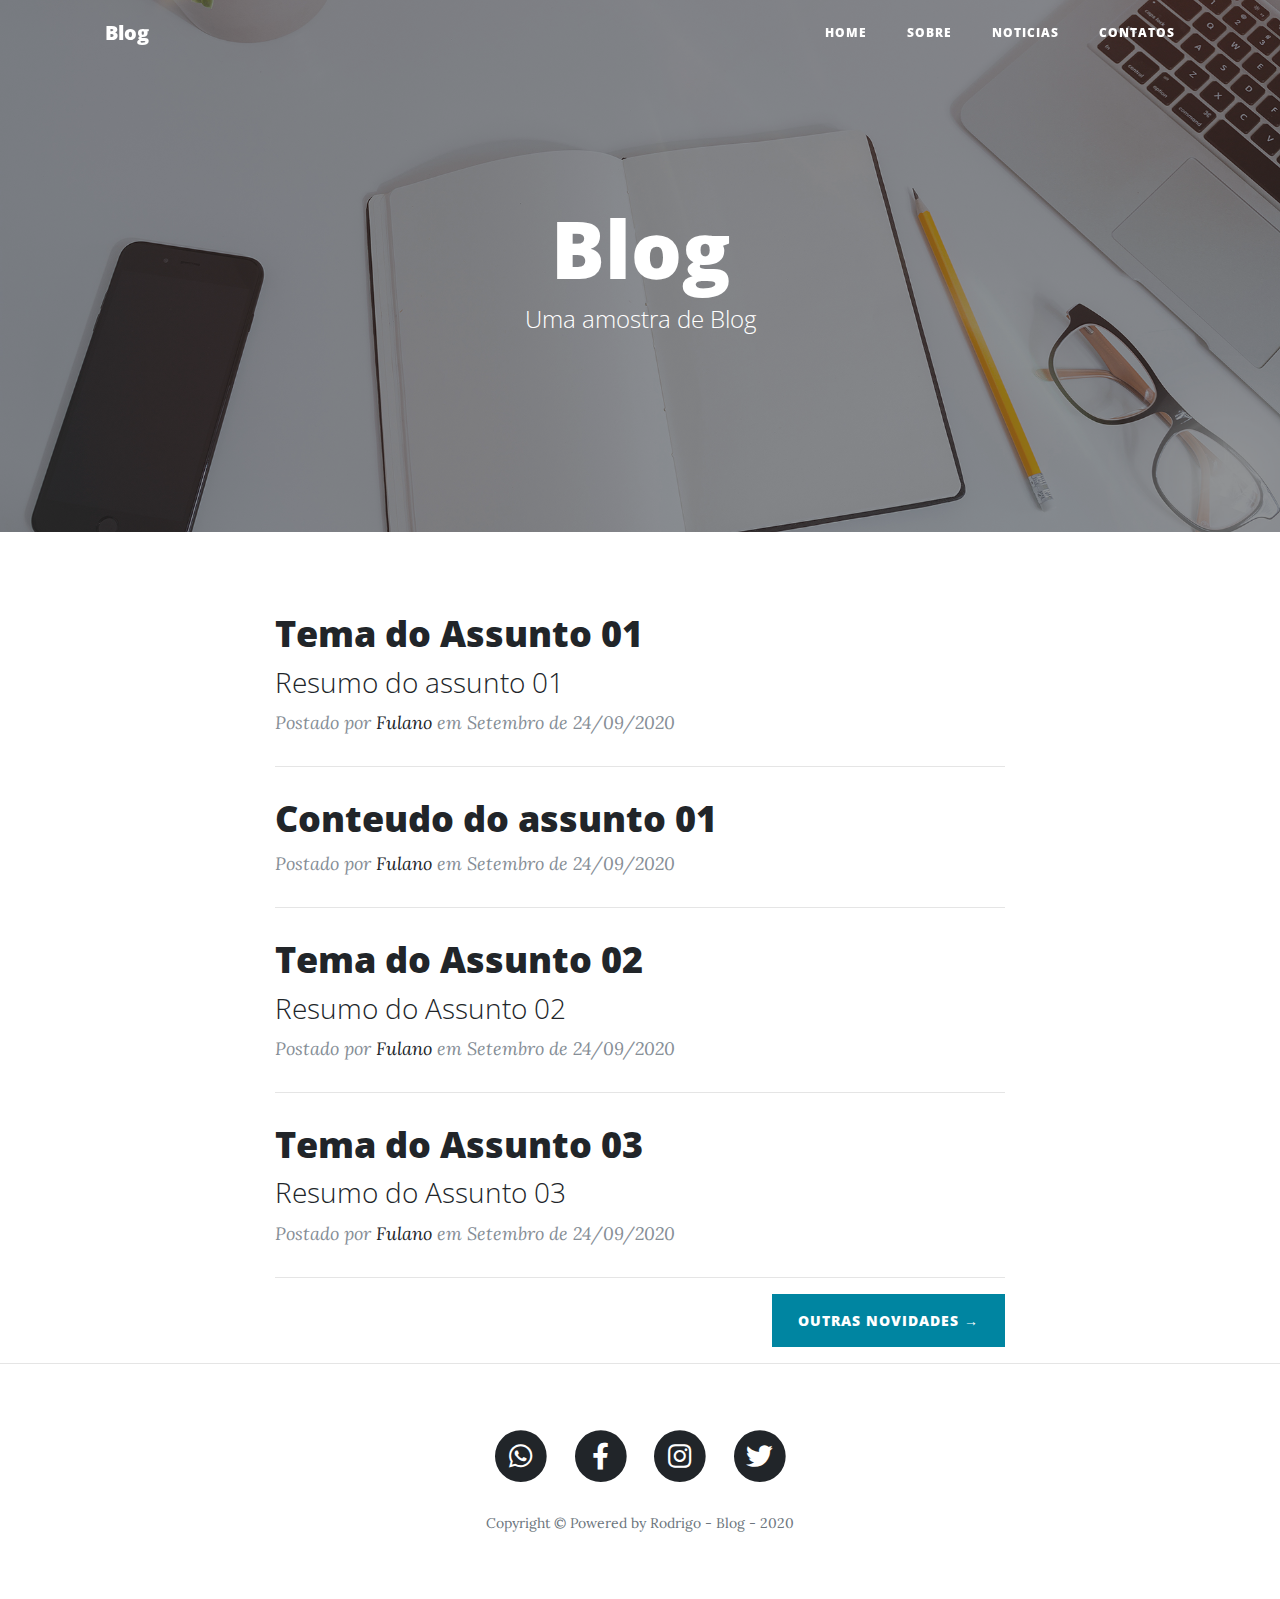
<file: blog/index.html>
<!DOCTYPE html>
<html lang="en">

<head>

  <meta charset="utf-8">
  <meta name="viewport" content="width=device-width, initial-scale=1, shrink-to-fit=no">
  <meta name="description" content="">
  <meta name="author" content="">

  <title>Blog</title>

  <!-- Bootstrap core CSS -->
  <link href="vendor/bootstrap/css/bootstrap.min.css" rel="stylesheet">

  <!-- Custom fonts for this template -->
  <link href="vendor/fontawesome-free/css/all.min.css" rel="stylesheet" type="text/css">
  <link href='https://fonts.googleapis.com/css?family=Lora:400,700,400italic,700italic' rel='stylesheet' type='text/css'>
  <link href='https://fonts.googleapis.com/css?family=Open+Sans:300italic,400italic,600italic,700italic,800italic,400,300,600,700,800' rel='stylesheet' type='text/css'>

  <!-- Custom styles for this template -->
  <link href="css/clean-blog.min.css" rel="stylesheet">

</head>

<body>

  <!-- Navigation -->
  <nav class="navbar navbar-expand-lg navbar-light fixed-top" id="mainNav">
    <div class="container">
      <a class="navbar-brand" href="index.html">Blog</a>
      <button class="navbar-toggler navbar-toggler-right" type="button" data-toggle="collapse" data-target="#navbarResponsive" aria-controls="navbarResponsive" aria-expanded="false" aria-label="Toggle navigation">
        Menu
        <i class="fas fa-bars"></i>
      </button>
      <div class="collapse navbar-collapse" id="navbarResponsive">
        <ul class="navbar-nav ml-auto">
          <li class="nav-item">
            <a class="nav-link" href="index.html">Home</a>
          </li>
          <li class="nav-item">
            <a class="nav-link" href="about.html">Sobre</a>
          </li>
          <li class="nav-item">
            <a class="nav-link" href="post.html">Noticias</a>
          </li>
          <li class="nav-item">
            <a class="nav-link" href="contact.html">Contatos</a>
          </li>
        </ul>
      </div>
    </div>
  </nav>

  <!-- Page Header -->
  <header class="masthead" style="background-image: url('img/home-bg.jpg')">
    <div class="overlay"></div>
    <div class="container">
      <div class="row">
        <div class="col-lg-8 col-md-10 mx-auto">
          <div class="site-heading">
            <h1>Blog</h1>
            <span class="subheading">Uma amostra de Blog</span>
          </div>
        </div>
      </div>
    </div>
  </header>

  <!-- Main Content -->
  <div class="container">
    <div class="row">
      <div class="col-lg-8 col-md-10 mx-auto">
        <div class="post-preview">
          <a href="post.html">
            <h2 class="post-title">
            Tema do Assunto 01
            </h2>
            <h3 class="post-subtitle">
              Resumo do assunto 01
            </h3>
          </a>
          <p class="post-meta">Postado por
            <a href="#">Fulano</a>
            em Setembro de 24/09/2020</p>
        </div>
        <hr>
        <div class="post-preview">
          <a href="post.html">
            <h2 class="post-title">
              Conteudo do assunto 01
            </h2>
          </a>
          <p class="post-meta">Postado por
            <a href="#">Fulano</a>
            em Setembro de 24/09/2020</p>
        </div>
        <hr>
        <div class="post-preview">
          <a href="post.html">
            <h2 class="post-title">
              Tema do Assunto 02
            </h2>
            <h3 class="post-subtitle">
              Resumo do Assunto 02
            </h3>
          </a>
          <p class="post-meta">Postado por
            <a href="#">Fulano</a>
            em Setembro de 24/09/2020</p>
        </div>
        <hr>
        <div class="post-preview">
          <a href="post.html">
            <h2 class="post-title">
            Tema do Assunto 03
            </h2>
            <h3 class="post-subtitle">
              Resumo do Assunto 03
            </h3>
          </a>
          <p class="post-meta">Postado por
            <a href="#">Fulano</a>
            em Setembro de 24/09/2020</p>
        </div>
        <hr>
        <!-- Pager -->
        <div class="clearfix">
          <a class="btn btn-primary float-right" href="#">Outras Novidades &rarr;</a>
        </div>
      </div>
    </div>
  </div>

  <hr>

  <!-- Footer -->
  <footer>
    <div class="container">
      <div class="row">
        <div class="col-lg-8 col-md-10 mx-auto">
          <ul class="list-inline text-center">
            <li class="list-inline-item">
              <a href="#">
                <span class="fa-stack fa-lg">
                  <i class="fas fa-circle fa-stack-2x"></i>
                  <i class="fab fa-whatsapp fa-stack-1x fa-inverse"></i>
                </span>
              </a>
            </li>
            <li class="list-inline-item">
              <a href="#">
                <span class="fa-stack fa-lg">
                  <i class="fas fa-circle fa-stack-2x"></i>
                  <i class="fab fa-facebook-f fa-stack-1x fa-inverse"></i>
                </span>
              </a>
            </li>
            <li class="list-inline-item">
              <a href="#">
                <span class="fa-stack fa-lg">
                  <i class="fas fa-circle fa-stack-2x"></i>
                  <i class="fab fa-instagram fa-stack-1x fa-inverse"></i>
                </span>
              </a>
            </li>
              <li class="list-inline-item">
              <a href="#">
                <span class="fa-stack fa-lg">
                  <i class="fas fa-circle fa-stack-2x"></i>
                  <i class="fab fa-twitter fa-stack-1x fa-inverse"></i>
                </span>
              </a>
            </li>
          </ul>
          <p class="copyright text-muted">Copyright &copy; Powered by Rodrigo - Blog - 2020</p>
        </div>
      </div>
    </div>
  </footer>

  <!-- Bootstrap core JavaScript -->
  <script src="vendor/jquery/jquery.min.js"></script>
  <script src="vendor/bootstrap/js/bootstrap.bundle.min.js"></script>

  <!-- Custom scripts for this template -->
  <script src="js/clean-blog.min.js"></script>

</body>

</html>
</file>
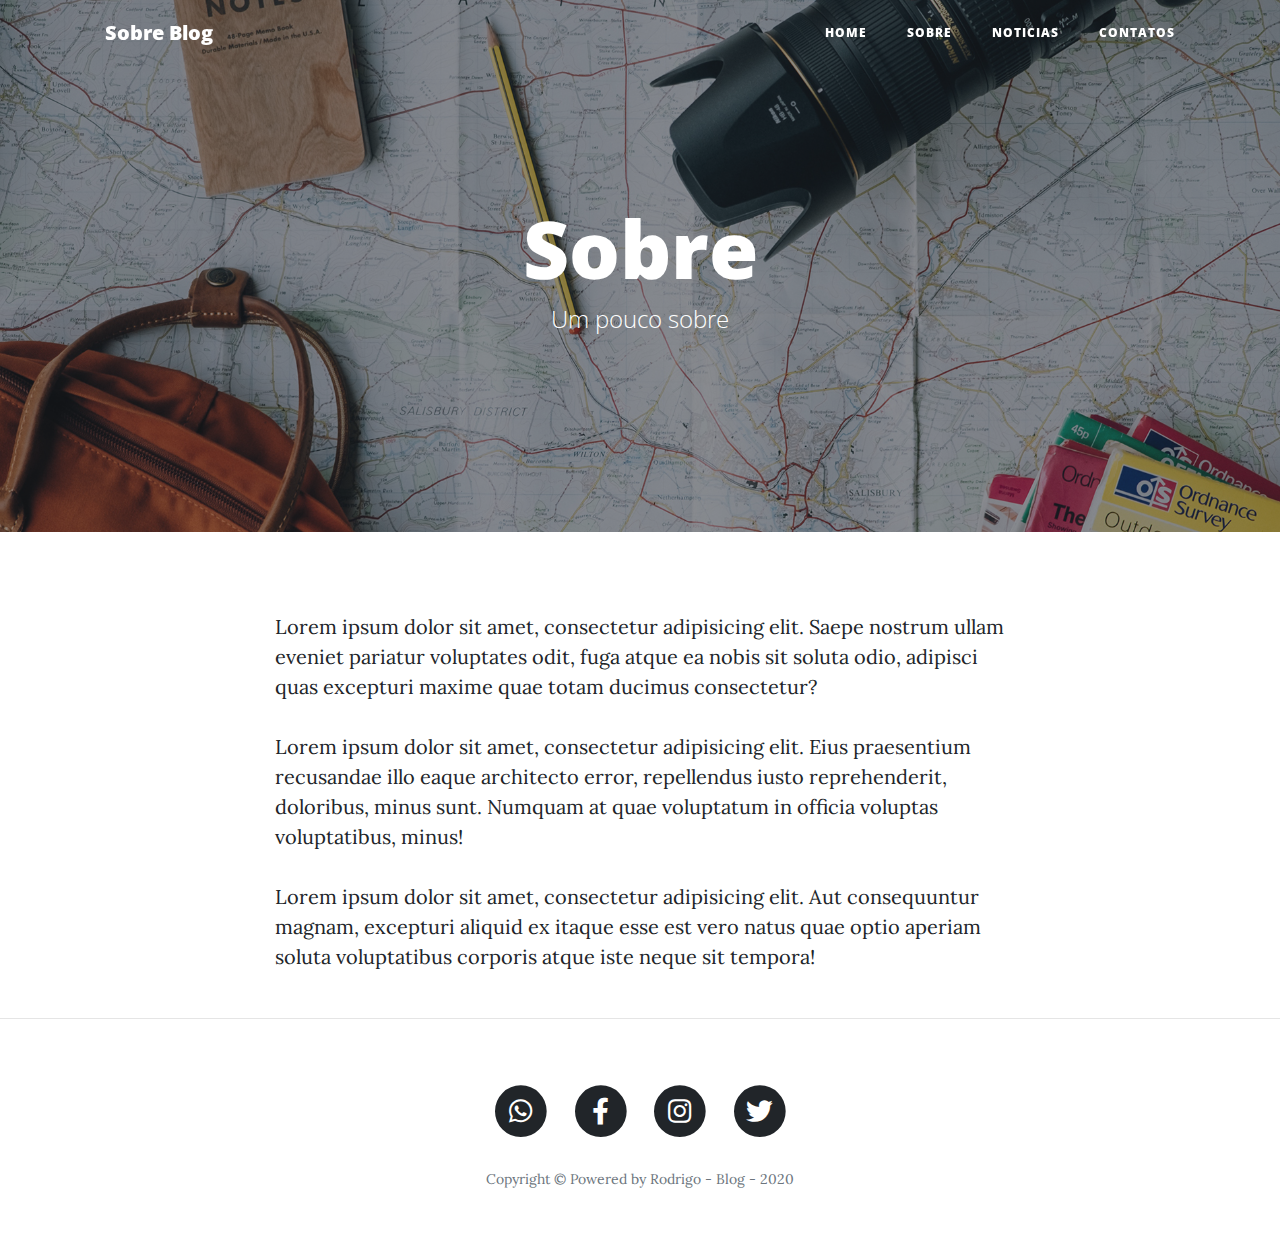
<file: blog/about.html>
<!DOCTYPE html>
<html lang="en">

<head>

  <meta charset="utf-8">
  <meta name="viewport" content="width=device-width, initial-scale=1, shrink-to-fit=no">
  <meta name="description" content="">
  <meta name="author" content="">

  <title>Blog - sobre</title>

  <!-- Bootstrap core CSS -->
  <link href="vendor/bootstrap/css/bootstrap.min.css" rel="stylesheet">

  <!-- Custom fonts for this template -->
  <link href="vendor/fontawesome-free/css/all.min.css" rel="stylesheet" type="text/css">
  <link href='https://fonts.googleapis.com/css?family=Lora:400,700,400italic,700italic' rel='stylesheet' type='text/css'>
  <link href='https://fonts.googleapis.com/css?family=Open+Sans:300italic,400italic,600italic,700italic,800italic,400,300,600,700,800' rel='stylesheet' type='text/css'>

  <!-- Custom styles for this template -->
  <link href="css/clean-blog.min.css" rel="stylesheet">

</head>

<body>

  <!-- Navigation -->
  <nav class="navbar navbar-expand-lg navbar-light fixed-top" id="mainNav">
    <div class="container">
      <a class="navbar-brand" href="index.html">Sobre Blog</a>
      <button class="navbar-toggler navbar-toggler-right" type="button" data-toggle="collapse" data-target="#navbarResponsive" aria-controls="navbarResponsive" aria-expanded="false" aria-label="Toggle navigation">
        Menu
        <i class="fas fa-bars"></i>
      </button>
      <div class="collapse navbar-collapse" id="navbarResponsive">
        <ul class="navbar-nav ml-auto">
          <li class="nav-item">
            <a class="nav-link" href="index.html">Home</a>
          </li>
          <li class="nav-item">
            <a class="nav-link" href="about.html">Sobre</a>
          </li>
          <li class="nav-item">
            <a class="nav-link" href="post.html">Noticias</a>
          </li>
          <li class="nav-item">
            <a class="nav-link" href="contact.html">Contatos</a>
          </li>
        </ul>
      </div>
    </div>
  </nav>

  <!-- Page Header -->
  <header class="masthead" style="background-image: url('img/about-bg.jpg')">
    <div class="overlay"></div>
    <div class="container">
      <div class="row">
        <div class="col-lg-8 col-md-10 mx-auto">
          <div class="page-heading">
            <h1>Sobre</h1>
            <span class="subheading">Um pouco sobre</span>
          </div>
        </div>
      </div>
    </div>
  </header>

  <!-- Main Content -->
  <div class="container">
    <div class="row">
      <div class="col-lg-8 col-md-10 mx-auto">
        <p>Lorem ipsum dolor sit amet, consectetur adipisicing elit. Saepe nostrum ullam eveniet pariatur voluptates odit, fuga atque ea nobis sit soluta odio, adipisci quas excepturi maxime quae totam ducimus consectetur?</p>
        <p>Lorem ipsum dolor sit amet, consectetur adipisicing elit. Eius praesentium recusandae illo eaque architecto error, repellendus iusto reprehenderit, doloribus, minus sunt. Numquam at quae voluptatum in officia voluptas voluptatibus, minus!</p>
        <p>Lorem ipsum dolor sit amet, consectetur adipisicing elit. Aut consequuntur magnam, excepturi aliquid ex itaque esse est vero natus quae optio aperiam soluta voluptatibus corporis atque iste neque sit tempora!</p>
      </div>
    </div>
  </div>

  <hr>

  <!-- Footer -->
  <footer>
    <div class="container">
      <div class="row">
        <div class="col-lg-8 col-md-10 mx-auto">
          <ul class="list-inline text-center">
            <li class="list-inline-item">
              <a href="#">
                <span class="fa-stack fa-lg">
                  <i class="fas fa-circle fa-stack-2x"></i>
                  <i class="fab fa-whatsapp fa-stack-1x fa-inverse"></i>
                </span>
              </a>
            </li>
            <li class="list-inline-item">
              <a href="#">
                <span class="fa-stack fa-lg">
                  <i class="fas fa-circle fa-stack-2x"></i>
                  <i class="fab fa-facebook-f fa-stack-1x fa-inverse"></i>
                </span>
              </a>
            </li>
            <li class="list-inline-item">
              <a href="#">
                <span class="fa-stack fa-lg">
                  <i class="fas fa-circle fa-stack-2x"></i>
                  <i class="fab fa-instagram fa-stack-1x fa-inverse"></i>
                </span>
              </a>
            </li>
               <li class="list-inline-item">
              <a href="#">
                <span class="fa-stack fa-lg">
                  <i class="fas fa-circle fa-stack-2x"></i>
                  <i class="fab fa-twitter fa-stack-1x fa-inverse"></i>
                </span>
              </a>
            </li>
          </ul>
          <p class="copyright text-muted">Copyright &copy; Powered by Rodrigo - Blog - 2020</p>
        </div>
      </div>
    </div>
  </footer>

  <!-- Bootstrap core JavaScript -->
  <script src="vendor/jquery/jquery.min.js"></script>
  <script src="vendor/bootstrap/js/bootstrap.bundle.min.js"></script>

  <!-- Custom scripts for this template -->
  <script src="js/clean-blog.min.js"></script>

</body>

</html>
</file>
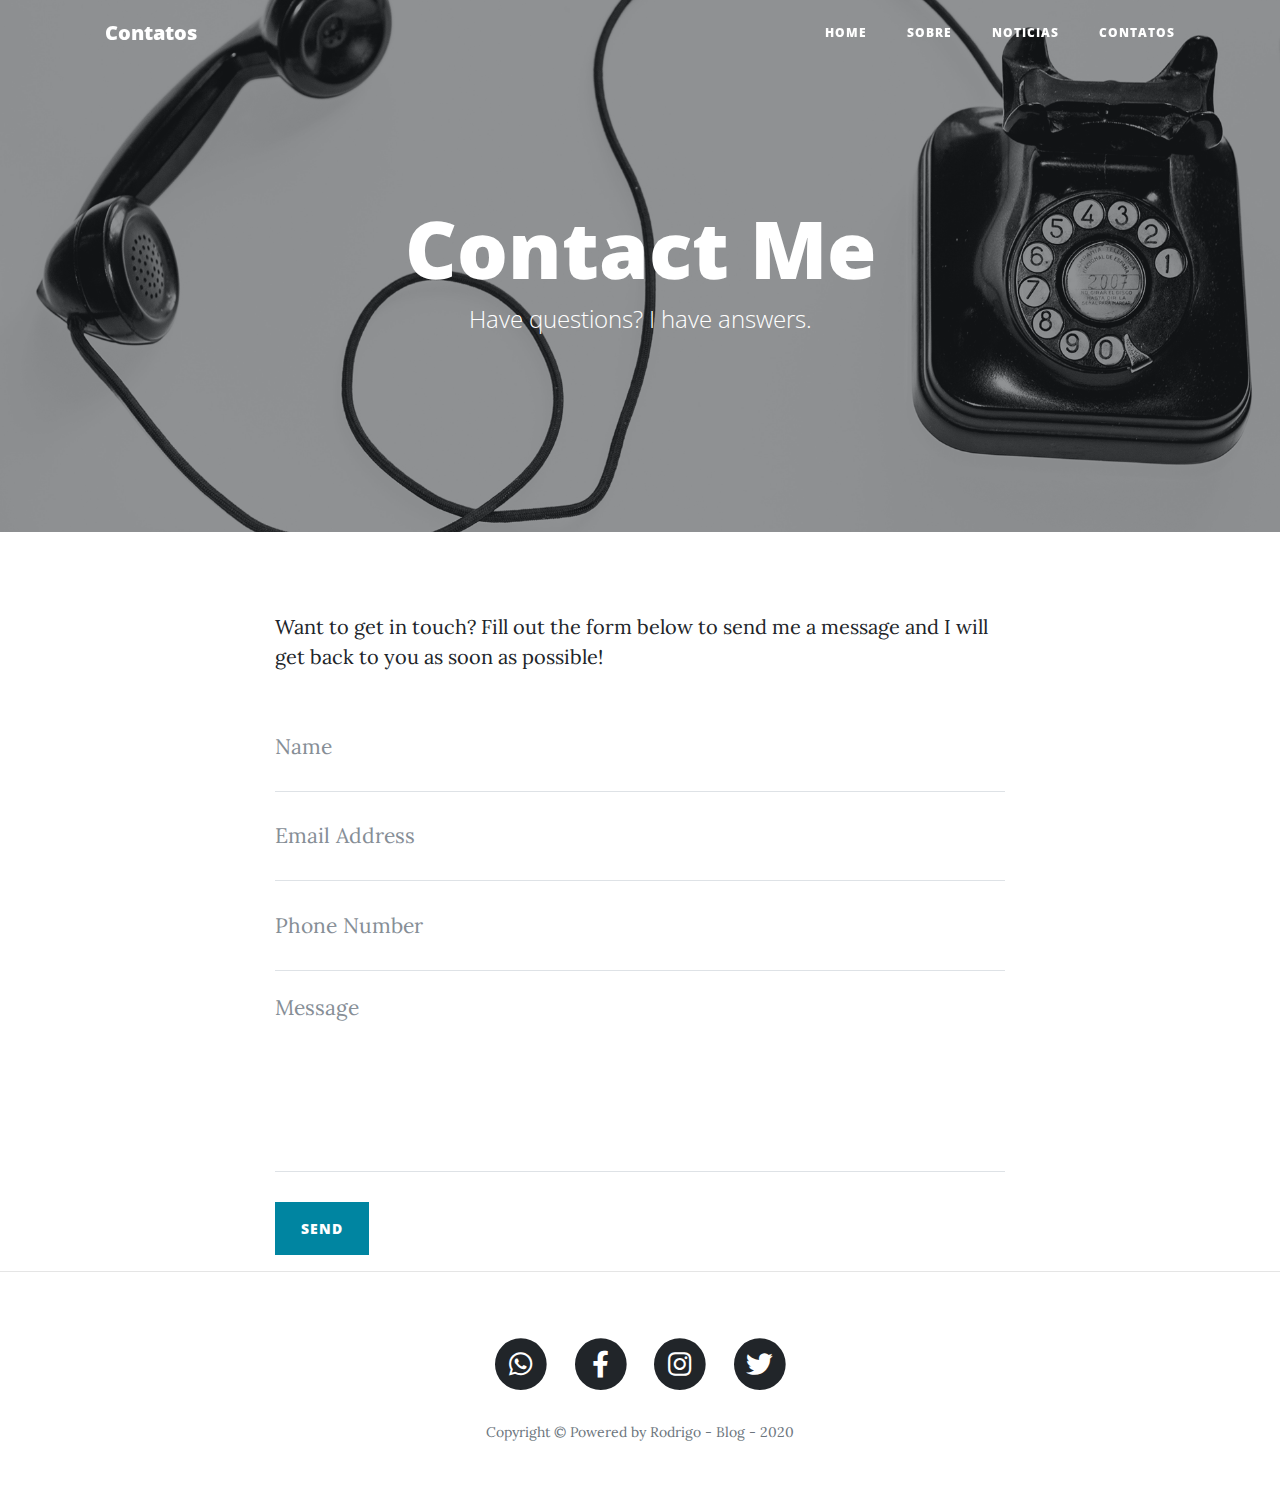
<file: blog/contact.html>
<!DOCTYPE html>
<html lang="en">

<head>

  <meta charset="utf-8">
  <meta name="viewport" content="width=device-width, initial-scale=1, shrink-to-fit=no">
  <meta name="description" content="">
  <meta name="author" content="">

  <title>Blog - Contatos</title>

  <!-- Bootstrap core CSS -->
  <link href="vendor/bootstrap/css/bootstrap.min.css" rel="stylesheet">

  <!-- Custom fonts for this template -->
  <link href="vendor/fontawesome-free/css/all.min.css" rel="stylesheet" type="text/css">
  <link href='https://fonts.googleapis.com/css?family=Lora:400,700,400italic,700italic' rel='stylesheet' type='text/css'>
  <link href='https://fonts.googleapis.com/css?family=Open+Sans:300italic,400italic,600italic,700italic,800italic,400,300,600,700,800' rel='stylesheet' type='text/css'>

  <!-- Custom styles for this template -->
  <link href="css/clean-blog.min.css" rel="stylesheet">

</head>

<body>

  <!-- Navigation -->
  <nav class="navbar navbar-expand-lg navbar-light fixed-top" id="mainNav">
    <div class="container">
      <a class="navbar-brand" href="index.html">Contatos</a>
      <button class="navbar-toggler navbar-toggler-right" type="button" data-toggle="collapse" data-target="#navbarResponsive" aria-controls="navbarResponsive" aria-expanded="false" aria-label="Toggle navigation">
        Menu
        <i class="fas fa-bars"></i>
      </button>
      <div class="collapse navbar-collapse" id="navbarResponsive">
        <ul class="navbar-nav ml-auto">
          <li class="nav-item">
            <a class="nav-link" href="index.html">Home</a>
          </li>
          <li class="nav-item">
            <a class="nav-link" href="about.html">Sobre</a>
          </li>
          <li class="nav-item">
            <a class="nav-link" href="post.html">Noticias</a>
          </li>
          <li class="nav-item">
            <a class="nav-link" href="contact.html">Contatos</a>
          </li>
        </ul>
      </div>
    </div>
  </nav>

  <!-- Page Header -->
  <header class="masthead" style="background-image: url('img/contact-bg.jpg')">
    <div class="overlay"></div>
    <div class="container">
      <div class="row">
        <div class="col-lg-8 col-md-10 mx-auto">
          <div class="page-heading">
            <h1>Contact Me</h1>
            <span class="subheading">Have questions? I have answers.</span>
          </div>
        </div>
      </div>
    </div>
  </header>

  <!-- Main Content -->
  <div class="container">
    <div class="row">
      <div class="col-lg-8 col-md-10 mx-auto">
        <p>Want to get in touch? Fill out the form below to send me a message and I will get back to you as soon as possible!</p>
        <!-- Contact Form - Enter your email address on line 19 of the mail/contact_me.php file to make this form work. -->
        <!-- WARNING: Some web hosts do not allow emails to be sent through forms to common mail hosts like Gmail or Yahoo. It's recommended that you use a private domain email address! -->
        <!-- To use the contact form, your site must be on a live web host with PHP! The form will not work locally! -->
        <form name="sentMessage" id="contactForm" novalidate>
          <div class="control-group">
            <div class="form-group floating-label-form-group controls">
              <label>Name</label>
              <input type="text" class="form-control" placeholder="Name" id="name" required data-validation-required-message="Please enter your name.">
              <p class="help-block text-danger"></p>
            </div>
          </div>
          <div class="control-group">
            <div class="form-group floating-label-form-group controls">
              <label>Email Address</label>
              <input type="email" class="form-control" placeholder="Email Address" id="email" required data-validation-required-message="Please enter your email address.">
              <p class="help-block text-danger"></p>
            </div>
          </div>
          <div class="control-group">
            <div class="form-group col-xs-12 floating-label-form-group controls">
              <label>Phone Number</label>
              <input type="tel" class="form-control" placeholder="Phone Number" id="phone" required data-validation-required-message="Please enter your phone number.">
              <p class="help-block text-danger"></p>
            </div>
          </div>
          <div class="control-group">
            <div class="form-group floating-label-form-group controls">
              <label>Message</label>
              <textarea rows="5" class="form-control" placeholder="Message" id="message" required data-validation-required-message="Please enter a message."></textarea>
              <p class="help-block text-danger"></p>
            </div>
          </div>
          <br>
          <div id="success"></div>
          <button type="submit" class="btn btn-primary" id="sendMessageButton">Send</button>
        </form>
      </div>
    </div>
  </div>

  <hr>

  <!-- Footer -->
  <footer>
    <div class="container">
      <div class="row">
        <div class="col-lg-8 col-md-10 mx-auto">
          <ul class="list-inline text-center">
            <li class="list-inline-item">
              <a href="#">
                <span class="fa-stack fa-lg">
                  <i class="fas fa-circle fa-stack-2x"></i>
                  <i class="fab fa-whatsapp fa-stack-1x fa-inverse"></i>
                </span>
              </a>
            </li>
            <li class="list-inline-item">
              <a href="#">
                <span class="fa-stack fa-lg">
                  <i class="fas fa-circle fa-stack-2x"></i>
                  <i class="fab fa-facebook-f fa-stack-1x fa-inverse"></i>
                </span>
              </a>
            </li>
            <li class="list-inline-item">
              <a href="#">
                <span class="fa-stack fa-lg">
                  <i class="fas fa-circle fa-stack-2x"></i>
                  <i class="fab fa-instagram fa-stack-1x fa-inverse"></i>
                </span>
              </a>
            </li>
               <li class="list-inline-item">
              <a href="#">
                <span class="fa-stack fa-lg">
                  <i class="fas fa-circle fa-stack-2x"></i>
                  <i class="fab fa-twitter fa-stack-1x fa-inverse"></i>
                </span>
              </a>
            </li>
          </ul>
          <p class="copyright text-muted">Copyright &copy; Powered by Rodrigo - Blog - 2020</p>
        </div>
      </div>
    </div>
  </footer>

  <!-- Bootstrap core JavaScript -->
  <script src="vendor/jquery/jquery.min.js"></script>
  <script src="vendor/bootstrap/js/bootstrap.bundle.min.js"></script>

  <!-- Contact Form JavaScript -->
  <script src="js/jqBootstrapValidation.js"></script>
  <script src="js/contact_me.js"></script>

  <!-- Custom scripts for this template -->
  <script src="js/clean-blog.min.js"></script>

</body>

</html>
</file>
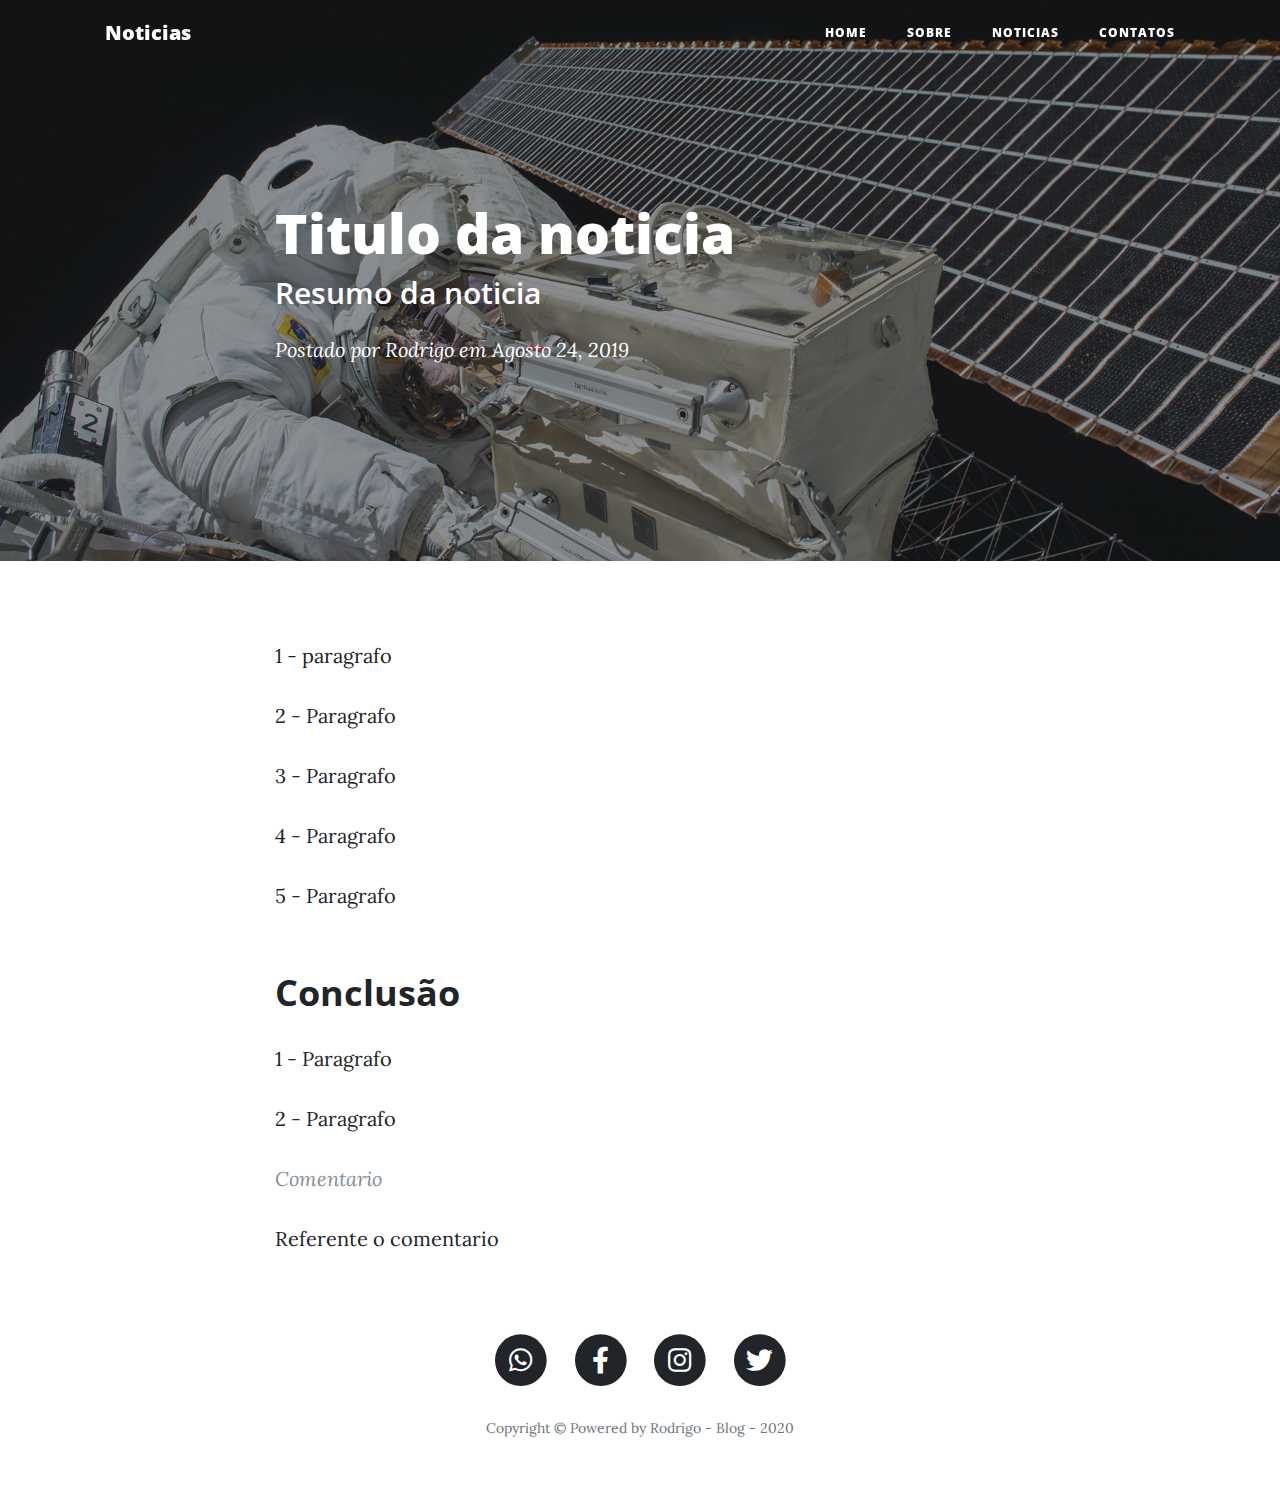
<file: blog/post.html>
<!DOCTYPE html>
<html lang="en">

<head>

  <meta charset="utf-8">
  <meta name="viewport" content="width=device-width, initial-scale=1, shrink-to-fit=no">
  <meta name="description" content="">
  <meta name="author" content="">

  <title>Blog - Noticias</title>

  <!-- Bootstrap core CSS -->
  <link href="vendor/bootstrap/css/bootstrap.min.css" rel="stylesheet">

  <!-- Custom fonts for this template -->
  <link href="vendor/fontawesome-free/css/all.min.css" rel="stylesheet" type="text/css">
  <link href='https://fonts.googleapis.com/css?family=Lora:400,700,400italic,700italic' rel='stylesheet' type='text/css'>
  <link href='https://fonts.googleapis.com/css?family=Open+Sans:300italic,400italic,600italic,700italic,800italic,400,300,600,700,800' rel='stylesheet' type='text/css'>

  <!-- Custom styles for this template -->
  <link href="css/clean-blog.min.css" rel="stylesheet">

</head>

<body>

  <!-- Navigation -->
  <nav class="navbar navbar-expand-lg navbar-light fixed-top" id="mainNav">
    <div class="container">
      <a class="navbar-brand" href="index.html">Noticias</a>
      <button class="navbar-toggler navbar-toggler-right" type="button" data-toggle="collapse" data-target="#navbarResponsive" aria-controls="navbarResponsive" aria-expanded="false" aria-label="Toggle navigation">
        Menu
        <i class="fas fa-bars"></i>
      </button>
      <div class="collapse navbar-collapse" id="navbarResponsive">
        <ul class="navbar-nav ml-auto">
          <li class="nav-item">
            <a class="nav-link" href="index.html">Home</a>
          </li>
          <li class="nav-item">
            <a class="nav-link" href="about.html">Sobre</a>
          </li>
          <li class="nav-item">
            <a class="nav-link" href="post.html">Noticias</a>
          </li>
          <li class="nav-item">
            <a class="nav-link" href="contact.html">Contatos</a>
          </li>
        </ul>
      </div>
    </div>
  </nav>

  <!-- Page Header -->
  <header class="masthead" style="background-image: url('img/post-bg.jpg')">
    <div class="overlay"></div>
    <div class="container">
      <div class="row">
        <div class="col-lg-8 col-md-10 mx-auto">
          <div class="post-heading">
            <h1>Titulo da noticia</h1>
            <h2 class="subheading">Resumo da noticia</h2>
            <span class="meta">Postado por
              <a href="#">Rodrigo</a>
              em Agosto 24, 2019</span>
          </div>
        </div>
      </div>
    </div>
  </header>

  <!-- Post Content -->
  <article>
    <div class="container">
      <div class="row">
        <div class="col-lg-8 col-md-10 mx-auto">
          <p>1 - paragrafo</p>

          <p>2 - Paragrafo
          <p>3 - Paragrafo</p>

          <p>4 - Paragrafo</p>

          <p>5 - Paragrafo</p>

          <h2 class="section-heading">Conclusão</h2>

          <p>1 - Paragrafo</p>

          <p>2 - Paragrafo</p>

          <blockquote class="blockquote">Comentario</blockquote>

          <p>Referente o comentario</p>

          <!--<h2 class="section-heading">Reaching for the Stars</h2>

          <p>As we got further and further away, it [the Earth] diminished in size. Finally it shrank to the size of a marble, the most beautiful you can imagine. That beautiful, warm, living object looked so fragile, so delicate, that if you touched it with a finger it would crumble and fall apart. Seeing this has to change a man.</p>

          <a href="#">
            <img class="img-fluid" src="img/post-sample-image.jpg" alt="">
          </a>
          <span class="caption text-muted">To go places and do things that have never been done before – that’s what living is all about.</span>

          <p>Space, the final frontier. These are the voyages of the Starship Enterprise. Its five-year mission: to explore strange new worlds, to seek out new life and new civilizations, to boldly go where no man has gone before.</p>

          <p>As I stand out here in the wonders of the unknown at Hadley, I sort of realize there’s a fundamental truth to our nature, Man must explore, and this is exploration at its greatest.</p>

          <p>Placeholder text by
            <a href="http://spaceipsum.com/">Space Ipsum</a>. Photographs by
            <a href="https://www.flickr.com/photos/nasacommons/">NASA on The Commons</a>.</p>
        </div>
      </div>
    </div>
  </article>

  <hr>

  Footer -->
  <footer>
    <div class="container">
      <div class="row">
        <div class="col-lg-8 col-md-10 mx-auto">
          <ul class="list-inline text-center">
            <li class="list-inline-item">
              <a href="#">
                <span class="fa-stack fa-lg">
                  <i class="fas fa-circle fa-stack-2x"></i>
                  <i class="fab fa-whatsapp fa-stack-1x fa-inverse"></i>
                </span>
              </a>
            </li>
            <li class="list-inline-item">
              <a href="#">
                <span class="fa-stack fa-lg">
                  <i class="fas fa-circle fa-stack-2x"></i>
                  <i class="fab fa-facebook-f fa-stack-1x fa-inverse"></i>
                </span>
              </a>
            </li>
            <li class="list-inline-item">
              <a href="#">
                <span class="fa-stack fa-lg">
                  <i class="fas fa-circle fa-stack-2x"></i>
                  <i class="fab fa-instagram fa-stack-1x fa-inverse"></i>
                </span>
              </a>
            </li>
               <li class="list-inline-item">
              <a href="#">
                <span class="fa-stack fa-lg">
                  <i class="fas fa-circle fa-stack-2x"></i>
                  <i class="fab fa-twitter fa-stack-1x fa-inverse"></i>
                </span>
              </a>
            </li>
          </ul>
          <p class="copyright text-muted">Copyright &copy; Powered by Rodrigo - Blog - 2020</p>
        </div>
      </div>
    </div>
  </footer>

  <!-- Bootstrap core JavaScript -->
  <script src="vendor/jquery/jquery.min.js"></script>
  <script src="vendor/bootstrap/js/bootstrap.bundle.min.js"></script>

  <!-- Custom scripts for this template -->
  <script src="js/clean-blog.min.js"></script>

</body>

</html>
</file>
<file: blog/css/clean-blog.min.css>
/*!
 * Start Bootstrap - Clean Blog v5.0.9 (https://startbootstrap.com/themes/clean-blog)
 * Copyright 2013-2020 Start Bootstrap
 * Licensed under MIT (https://github.com/StartBootstrap/startbootstrap-clean-blog/blob/master/LICENSE)
 */body{font-size:20px;color:#212529;font-family:Lora,'Times New Roman',serif}p{line-height:1.5;margin:30px 0}p a{text-decoration:underline}h1,h2,h3,h4,h5,h6{font-weight:800;font-family:'Open Sans','Helvetica Neue',Helvetica,Arial,sans-serif}a{color:#212529;transition:all .2s}a:focus,a:hover{color:#0085a1}blockquote{font-style:italic;color:#868e96}.section-heading{font-size:36px;font-weight:700;margin-top:60px}.caption{font-size:14px;font-style:italic;display:block;margin:0;padding:10px;text-align:center;border-bottom-right-radius:5px;border-bottom-left-radius:5px}::-moz-selection{color:#fff;background:#0085a1;text-shadow:none}::selection{color:#fff;background:#0085a1;text-shadow:none}img::-moz-selection{color:#fff;background:0 0}img::selection{color:#fff;background:0 0}img::-moz-selection{color:#fff;background:0 0}#mainNav{position:absolute;border-bottom:1px solid #e9ecef;background-color:gray;font-family:'Open Sans','Helvetica Neue',Helvetica,Arial,sans-serif}#mainNav .navbar-brand{font-weight:800;color:#343a40}#mainNav .navbar-toggler{font-size:12px;font-weight:800;padding:13px;text-transform:uppercase;color:#343a40}#mainNav .navbar-nav>li.nav-item>a{font-size:12px;font-weight:800;letter-spacing:1px;text-transform:uppercase}@media only screen and (min-width:992px){#mainNav{border-bottom:1px solid transparent;background:0 0}#mainNav .navbar-brand{padding:10px 20px;color:#fff}#mainNav .navbar-brand:focus,#mainNav .navbar-brand:hover{color:rgba(255,255,255,.8)}#mainNav .navbar-nav>li.nav-item>a{padding:10px 20px;color:#fff}#mainNav .navbar-nav>li.nav-item>a:focus,#mainNav .navbar-nav>li.nav-item>a:hover{color:rgba(255,255,255,.8)}}@media only screen and (min-width:992px){#mainNav{transition:background-color .2s;transform:translate3d(0,0,0);-webkit-backface-visibility:hidden}#mainNav.is-fixed{position:fixed;top:-67px;transition:transform .2s;border-bottom:1px solid #fff;background-color:rgba(255,255,255,.9)}#mainNav.is-fixed .navbar-brand{color:#212529}#mainNav.is-fixed .navbar-brand:focus,#mainNav.is-fixed .navbar-brand:hover{color:#0085a1}#mainNav.is-fixed .navbar-nav>li.nav-item>a{color:#212529}#mainNav.is-fixed .navbar-nav>li.nav-item>a:focus,#mainNav.is-fixed .navbar-nav>li.nav-item>a:hover{color:#0085a1}#mainNav.is-visible{transform:translate3d(0,100%,0)}}header.masthead{margin-bottom:50px;background:no-repeat center center;background-color:#868e96;background-attachment:scroll;position:relative;background-size:cover}header.masthead .overlay{position:absolute;top:0;left:0;height:100%;width:100%;background-color:#212529;opacity:.5}header.masthead .page-heading,header.masthead .post-heading,header.masthead .site-heading{padding:200px 0 150px;color:#fff}@media only screen and (min-width:768px){header.masthead .page-heading,header.masthead .post-heading,header.masthead .site-heading{padding:200px 0}}header.masthead .page-heading,header.masthead .site-heading{text-align:center}header.masthead .page-heading h1,header.masthead .site-heading h1{font-size:50px;margin-top:0}header.masthead .page-heading .subheading,header.masthead .site-heading .subheading{font-size:24px;font-weight:300;line-height:1.1;display:block;margin:10px 0 0;font-family:'Open Sans','Helvetica Neue',Helvetica,Arial,sans-serif}@media only screen and (min-width:768px){header.masthead .page-heading h1,header.masthead .site-heading h1{font-size:80px}}header.masthead .post-heading h1{font-size:35px}header.masthead .post-heading .meta,header.masthead .post-heading .subheading{line-height:1.1;display:block}header.masthead .post-heading .subheading{font-size:24px;font-weight:600;margin:10px 0 30px;font-family:'Open Sans','Helvetica Neue',Helvetica,Arial,sans-serif}header.masthead .post-heading .meta{font-size:20px;font-weight:300;font-style:italic;font-family:Lora,'Times New Roman',serif}header.masthead .post-heading .meta a{color:#fff}@media only screen and (min-width:768px){header.masthead .post-heading h1{font-size:55px}header.masthead .post-heading .subheading{font-size:30px}}.post-preview>a{color:#212529}.post-preview>a:focus,.post-preview>a:hover{text-decoration:none;color:#0085a1}.post-preview>a>.post-title{font-size:30px;margin-top:30px;margin-bottom:10px}.post-preview>a>.post-subtitle{font-weight:300;margin:0 0 10px}.post-preview>.post-meta{font-size:18px;font-style:italic;margin-top:0;color:#868e96}.post-preview>.post-meta>a{text-decoration:none;color:#212529}.post-preview>.post-meta>a:focus,.post-preview>.post-meta>a:hover{text-decoration:underline;color:#0085a1}@media only screen and (min-width:768px){.post-preview>a>.post-title{font-size:36px}}.floating-label-form-group{font-size:14px;position:relative;margin-bottom:0;padding-bottom:.5em;border-bottom:1px solid #dee2e6}.floating-label-form-group input,.floating-label-form-group textarea{font-size:1.5em;position:relative;z-index:1;padding:0;resize:none;border:none;border-radius:0;background:0 0;box-shadow:none!important;font-family:Lora,'Times New Roman',serif}.floating-label-form-group input::-webkit-input-placeholder,.floating-label-form-group textarea::-webkit-input-placeholder{color:#868e96;font-family:Lora,'Times New Roman',serif}.floating-label-form-group label{font-size:.85em;line-height:1.764705882em;position:relative;z-index:0;top:2em;display:block;margin:0;transition:top .3s ease,opacity .3s ease;opacity:0}.floating-label-form-group .help-block{margin:15px 0}.floating-label-form-group-with-value label{top:0;opacity:1}.floating-label-form-group-with-focus label{color:#0085a1}form .form-group:first-child .floating-label-form-group{border-top:1px solid #dee2e6}footer{padding:50px 0 65px}footer .list-inline{margin:0;padding:0}footer .copyright{font-size:14px;margin-bottom:0;text-align:center}.btn{font-size:14px;font-weight:800;padding:15px 25px;letter-spacing:1px;text-transform:uppercase;border-radius:0;font-family:'Open Sans','Helvetica Neue',Helvetica,Arial,sans-serif}.btn-primary{background-color:#0085a1;border-color:#0085a1}.btn-primary:active,.btn-primary:focus,.btn-primary:hover{color:#fff;background-color:#00657b!important;border-color:#00657b!important}.btn-lg{font-size:16px;padding:25px 35px}
</file>
